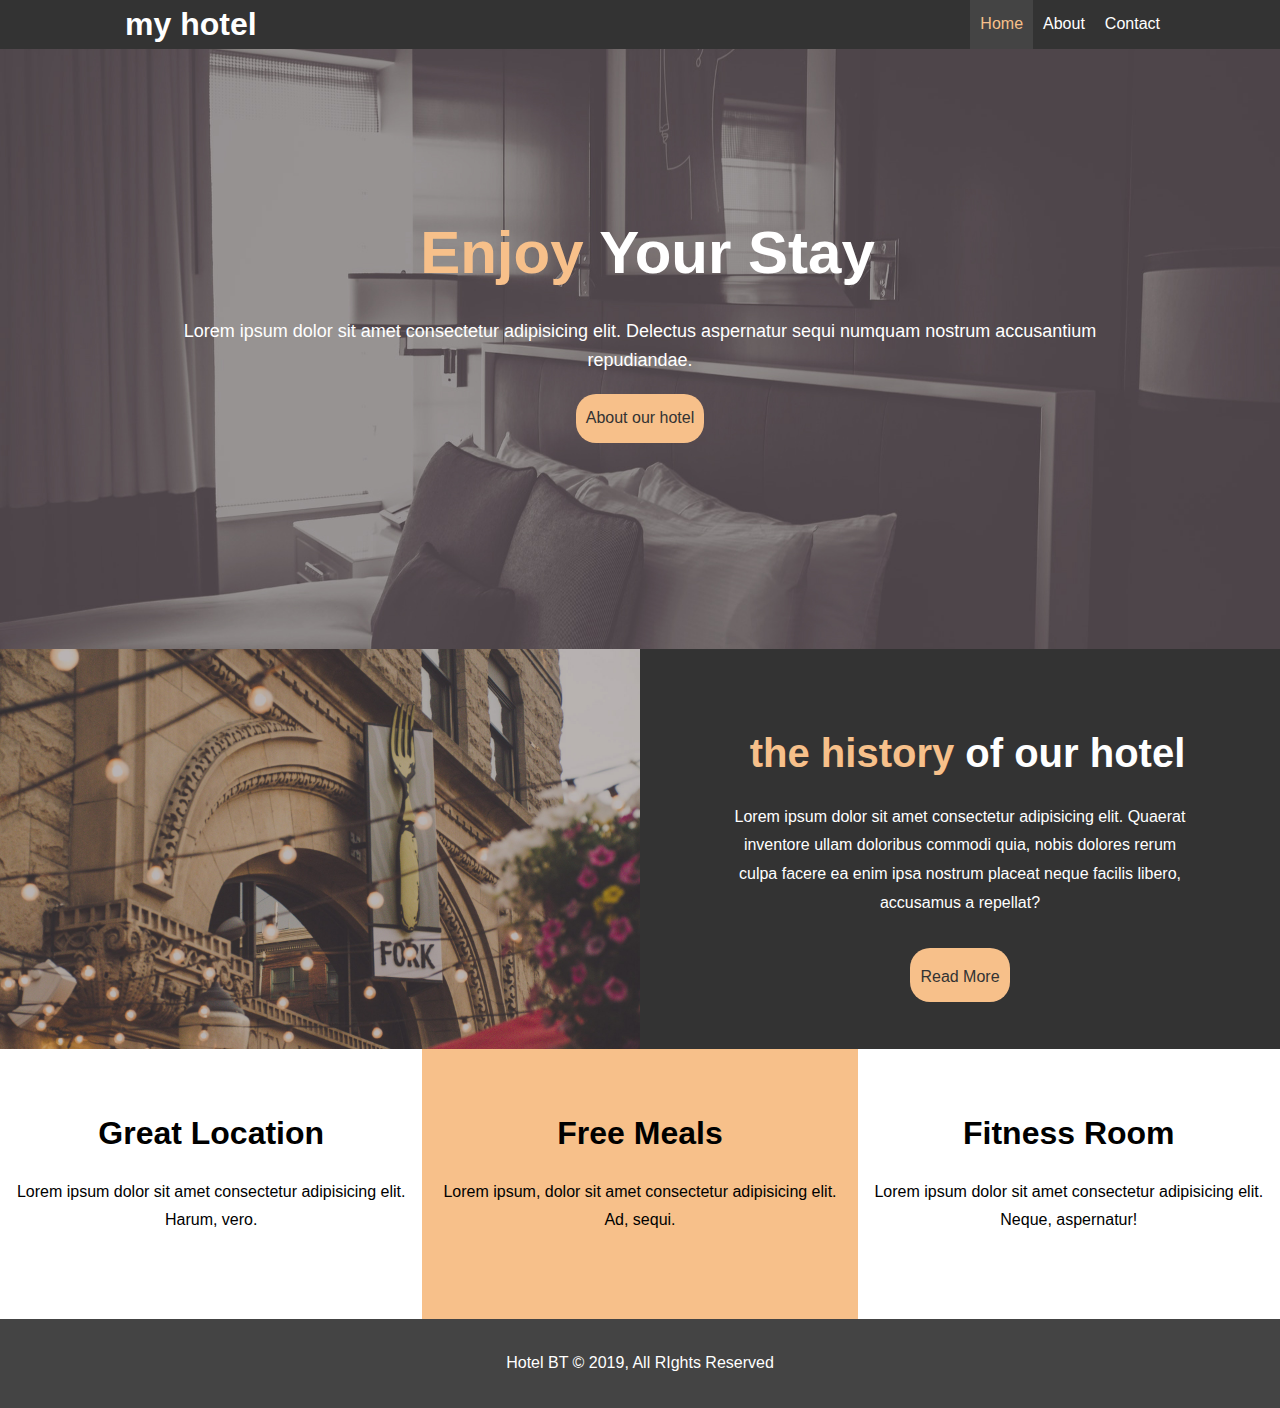
<file: Hotel website/index.html>
<!DOCTYPE html>
<html lang="en">
<head>
    <meta charset="UTF-8">
    <meta http-equiv="X-UA-Compatible" content="IE=edge">
    <meta name="viewport" content="width=device-width, initial-scale=1.0">
    <link rel="stylesheet" href="https://use.fontawesome.com/releases/v5.6.1/css/all.css" integrity="sha384-gfdkjb5BdAXd+lj+gudLWI+BXq4IuLW5IT+brZEZsLFm++aCMlF1V92rMkPaX4PP" crossorigin="anonymous">
    <link rel="stylesheet" href="./css/style.css">
    <title>wellcome to my hotel bitch</title>
</head>
<body>
  <header> 
    <div class="bkdark">
    <div id="wrapper">
      <nav id="navbar">
        <h1 id="logo"><a href="index.html">my hotel</a></h1>
        <ul>
          <li><a href="index.html" id="current">Home</a></li>
          <li><a href="about.html">About</a></li>
          <li><a href="contact.html">Contact</a></li>
        </ul>
      </nav>
    </div>
    </div>
  </header>
  <section>
    <div id="section">
    <h2> <span id="cooltxt"> Enjoy</span> Your Stay</h2>
    <p id="leadingp">Lorem ipsum dolor sit amet consectetur adipisicing elit. Delectus aspernatur sequi numquam nostrum accusantium repudiandae.</p>
    <p id="btn" class="sefid"><a href="about.html">About our hotel</a></p>
    </div> 
  </section>
  <section>
    <aside id="aside1">
    </aside>
    <aside id="aside2">
      <h1><span id="cooltxt"> the history </span>of our hotel</h1>
      <p>Lorem ipsum dolor sit amet consectetur adipisicing elit. Quaerat inventore ullam doloribus commodi quia, nobis dolores rerum culpa facere ea enim ipsa nostrum placeat neque facilis libero, accusamus a repellat?</p>
      <p id="btn" class="btnsefid"><a href="about.html">Read More</a></p>
    </aside>
  </section>
  <section id="emkanat">
    <div id="box1"  class="box">
      <i class="fas fa-hotel fa-3x"></i>
      <h1>Great Location</h1>
      <p>Lorem ipsum dolor sit amet consectetur adipisicing elit. Harum, vero.</p>
    </div>
    <div id="box2"  class="box">
      <i class="fas fa-utensils fa-3x"></i>
      <h1>Free Meals</h1>
      <p>Lorem ipsum, dolor sit amet consectetur adipisicing elit. Ad, sequi.</p>
    </div>
    <div id="box3"  class="box">
      <i class="fas fa-dumbbell fa-3x"></i>
      <h1>Fitness Room</h1>
      <p>Lorem ipsum dolor sit amet consectetur adipisicing elit. Neque, aspernatur!</p>
    </div>
  </section>
  <div class="clr"></div>
  <footer>
    <p>Hotel BT &copy; 2019, All RIghts Reserved</p>
  </footer>
</body>
</html>
</file>
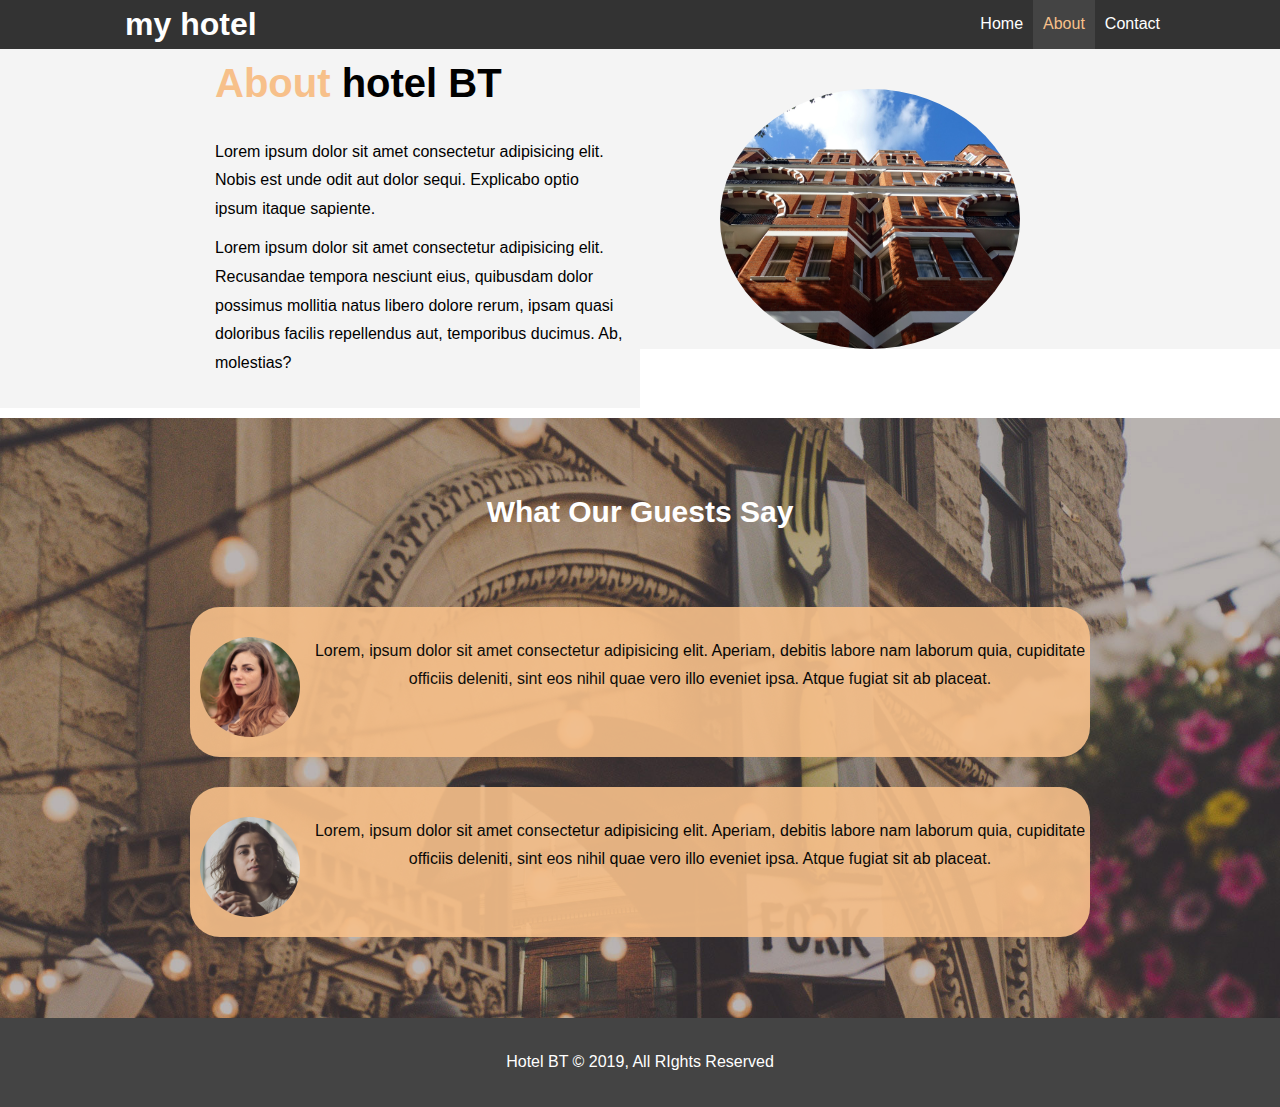
<file: Hotel website/about.html>
<!DOCTYPE html>
<html lang="en">
<head>
    <meta charset="UTF-8">
    <meta http-equiv="X-UA-Compatible" content="IE=edge">
    <meta name="viewport" content="width=device-width, initial-scale=1.0">
    <link rel="stylesheet" href="./css/style.css">
    <title>About</title>
</head>
<body>
    <header> 
      <div class="bkdark">
        <div id="wrapper">
          <nav id="navbar">
            <h1 id="logo"><a href="index.html">my hotel</a></h1>
            <ul>
              <li><a href="index.html">Home</a></li>
              <li><a href="about.html" id="current">About</a></li>
              <li><a href="contact.html">Contact</a></li>
            </ul>
          </nav>
        </div>
      </div>
      </header>
      <section id="about">
          <aside id="aside3">
              <h1><span id="cooltxt">About</span> hotel BT</h1>
              <p>Lorem ipsum dolor sit amet consectetur adipisicing elit. Nobis est unde odit aut dolor sequi. Explicabo optio ipsum itaque sapiente.</p>
              <p>Lorem ipsum dolor sit amet consectetur adipisicing elit. Recusandae tempora nesciunt eius, quibusdam dolor possimus mollitia natus libero dolore rerum, ipsam quasi doloribus facilis repellendus aut, temporibus ducimus. Ab, molestias?</p>
          </aside>
          <aside id="aside4">
              <img src="./img/photo-2.jpg" alt="">
          </aside>
          <div id="clr"></div>
      </section>
      <section id="guest">
          <h1>What Our Guests Say</h1>
       <section id="guest1">
         <aside id="guest1pic">
             <img src="./img/person-1.jpg" alt=""> 
             <p class="guest1">Lorem, ipsum dolor sit amet consectetur adipisicing elit. Aperiam, debitis labore nam laborum quia, cupiditate officiis deleniti, sint eos nihil quae vero illo eveniet ipsa. Atque fugiat sit ab placeat.</p>
          </aside>
       </section>
       <section id="guest2">
        <aside id="guest2pic">
            <img src="./img/person-2.jpg" alt="">
            <p class="guest2">Lorem, ipsum dolor sit amet consectetur adipisicing elit. Aperiam, debitis labore nam laborum quia, cupiditate officiis deleniti, sint eos nihil quae vero illo eveniet ipsa. Atque fugiat sit ab placeat.</p>
        </aside>
        
       </section>
      </section>
      <div class="clr"></div>
      <footer class="footerabout">
        <p>Hotel BT &copy; 2019, All RIghts Reserved</p>
      </footer>
</body>
</html>
</file>
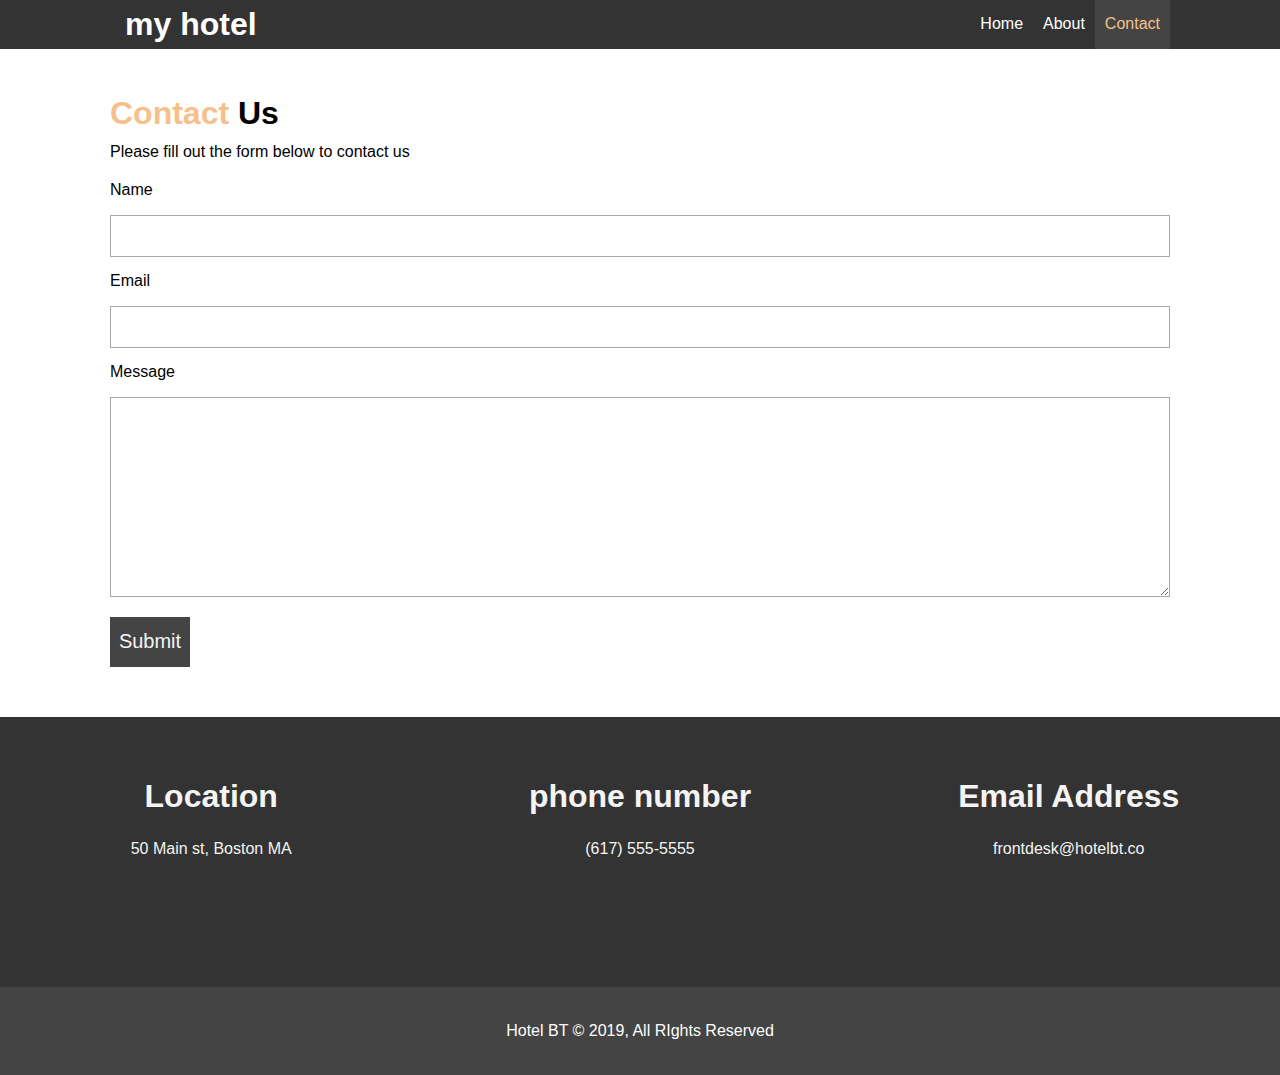
<file: Hotel website/contact.html>
<!DOCTYPE html>
<html lang="en">
<head>
    <meta charset="UTF-8">
    <meta http-equiv="X-UA-Compatible" content="IE=edge">
    <meta name="viewport" content="width=device-width, initial-scale=1.0">
    <link rel="stylesheet" href="https://use.fontawesome.com/releases/v5.6.1/css/all.css" integrity="sha384-gfdkjb5BdAXd+lj+gudLWI+BXq4IuLW5IT+brZEZsLFm++aCMlF1V92rMkPaX4PP" crossorigin="anonymous">
    <link rel="stylesheet" href="./css/style.css">
    <title>Contact</title>
</head>
<body>
    <header> 
      <div class="bkdark">
        <div id="wrapper">
          <nav id="navbar">
            <h1 id="logo"><a href="index.html">my hotel</a></h1>
            <ul>
              <li><a href="index.html" >Home</a></li>
              <li><a href="about.html">About</a></li>
              <li><a href="contact.html" id="current">Contact</a></li>
            </ul>
          </nav>
        </div>
      </div>
      </header>
      <div id="container">
        <div class="formwrap"> 
            <h1><span id="cooltxt">Contact</span> Us</h1>
            <p>Please fill out the form below to contact us</p>
            <form >
                <div class="formgroup">
                    <label for="first-name"> Name</label>
                    <input type="text" name="first-name" id="first-name">
                </div>
                <div class="formgroup">
                    <label for="Email">Email</label>
                    <input type="text" name="Email" id="Email">
                </div>
                <div class="formgroup">
                    <label for="Message">Message</label>
                    <textarea name="message" id="message"></textarea>
                </div>

                
               <button type="submit" class="btn">Submit</button>
               
            </form>
        </div>
        <div class="clr"> 
        </div>
      </div>
      <section id="emkanatcontact">
        <div id="box1"  class="box">
          <i class="fas fa-hotel fa-3x"></i>
          <h1> Location</h1>
          <p>50 Main st, Boston MA</p>
        </div>
        <div id="box2"  class="box">
          <i class="fas fa-phone fa-3x"></i>
          <h1>phone number</h1>
          <p>(617) 555-5555</p>
        </div>
        <div id="box3"  class="box">
          <i class="fas fa-envelope fa-3x"></i>
          <h1>Email Address</h1>
          <p>frontdesk@hotelbt.co</p>
        </div>
      </section>
      <div class="clr"></div>
      <footer class="contact">
        <p>Hotel BT &copy; 2019, All RIghts Reserved</p>
      </footer>



</body>
</html>
</file>
<file: Hotel website/css/style.css>
*{
    margin: 0;
    padding: 0;
    box-sizing: border-box;
}
.bkdark{
    background-color: #333;
    
}
body{
    font-family: Arial, Helvetica, sans-serif;
    line-height: 1.8em;
}
a{
    text-decoration: none;
    color:#333;
}
h1,h2,h3{
    padding-left: 15px;
}
p{
    margin: 10px 0;
}
#cooltxt{
    color: #f7c08a ;
}
#btn{
   
    background-color: #f7c08a;
    display: inline-block;
    padding:  10px;
    border-radius: 20px;
   
}
#btnsefid{
  color: white !important;
}
#btn:hover{
    background-color: white;
}
#current{
    background-color: #444;
    color: #f7c08a !important;
}
.clr{
    clear: both;
}
#navbar{
   color: white;
   background-color: #333;
   overflow: auto;
}
#navbar a{
    color: white;
}
#navbar #logo{
    margin-top: 10px ;
    float: left;
}
#navbar ul{
    list-style: none;
    float: right;
}
#navbar li{
    float: left;
}
#navbar li a{
    display: block;
    /* margin: 20px; */
    padding: 10px;
    text-align: center;
}
#navbar li a:hover{
    background-color: #444;
    color: #f7c08a;
}
#section{
    text-align: center;
    color: white;
    padding: 150px;
    background-image: url('../img/showcase.jpg') ;
    background-position: center center;
    background-size: cover;
    height: 600px;
    

    
}
#section h2 {
    color: white;
    font-size: 60px;
    line-height: 1.8em;
} 
#section #leadingp {
    font-size: 18px;
}
aside{
    display: inline-block;
}
#aside1{
    background-image: url(../img/test-bg.jpg);
    height: 400px;
    width:50%;
    background-position: center center;
    background-repeat: no-repeat;
    background-size: cover;
    float: left;
}
#aside2{
    float: right;
    width: 50%;
    text-align: center;
    padding: 90px;
    background-color: #333;
    color: white;
    height: 400px;
    
}
#aside2 p{
    padding-top: 15px;
    margin-top: 20px;
}
#aside2 h1{
    font-size: 40px;
}
#wrapper{
    margin: auto;
    max-width: 1100px;
    overflow: auto;
    padding: 0 20px;
}

.box{
    display: inline-block;
    padding: 50px 15px;
    
}
#box1{
    float: left;
    width: 33%;
    background-color: white;
    height: 270px;
}
#box2{
    float: left;
    width: 34%;
    background-color: #f7c08a;
    height: 270px;
}
#box3{
    float: left;
    width: 33%;
    background-color: white;
    height: 270px;
}
#emkanat{
    text-align: center;
}
#emkanat h1{
  padding: 20px;
}
footer{
    color: white;
    background-color: #444;
    text-align: center;
    padding: 20px;
}
#aside3{
    float: left;
    text-align: left;
    padding: 20px 15px;
    width: 50%;
    background-color: #f4f4f4;
}
#aside3 h1{
    font-size: 40px;
    padding-bottom: 30px;
    padding-left: 200px;
    

}#aside3 p{
    padding-left: 200px;
}
#aside4{
    float: right;
    width: 50%;
    min-height: 100%;
    background-color: #f4f4f4;
}
#about img{
    display: block;
    margin-left: 80px;
    margin-top: 40px;
    width: 70%;
    border-radius: 50%;
    height: 260px;
    width: 300px;
}
#about {
    display: inline-block;
}
#guest{
    text-align: center;
    background-image: url('../img/test-bg.jpg');
    background-size: cover;
    background-position: center center;
    height: 600px;
}
#guest h1{
    color: white;
    font-size: 30px;
    padding: 80px;
}
#guest1{
    background-color: #f7c08a;
    margin-bottom: 30px;
    opacity: 0.9;
}
#guest2{
    background-color: #f7c08a;
    opacity: 0.9;
}
#guest1pic img{
   float: left;
   height: 120px;
   border-radius: 100%;
   padding: 10px;
}
#guest2pic img{
    float: left;
    height: 120px;
    border-radius: 100%;
    padding: 10px;
}
#guest1{
    max-width: 900px;
    margin: auto;
    margin-bottom: 30px;
    height: 150px;
    padding-top: 20px;
    border-radius: 30px;
}
#guest2{
    max-width: 900px;
    margin: auto;
    margin-bottom: 30px;
    height: 150px;
    padding-top: 20px;
    border-radius: 30px;

}
#container {
    margin: 30px auto;
    max-width: 1100px;
    padding: 20px;
    background-color: white;
    color: black;
    border-radius: 20px;
    text-align: left !important;
    
  }
  .formwrap label{
      display:block;
  }
  .formwrap h1{
      text-align: left;
      padding-left: 0px;
  }
  .formgroup input{
     width: 100%;
     height: 30px;
     margin-top: 10px;
     margin-bottom: 10px;
     border-style: solid;
     border-color: darkgrey;
     border-width: 0.00001px;
     padding: 20px;
  }
  .formgroup input:focus{
      outline: none;
    border-color: #f7c08a;
  }
  .formgroup textarea{
    width: 100%;
    height: 200px;
    margin-top: 10px;
    margin-bottom: 10px;
    border-style: solid;
    border-color: darkgrey;
    padding: 10px;
  }
  .formgroup textarea:focus{
    outline: none;
  border-color: #f7c08a;
}
  .btn{
      background-color: #444;
      color: #f4f4f4;
      height: 50px;
      width: 80px;
      font-size: 20px;
      padding: 10px auto;
      border-style: none;
  }
  .btn:hover{
    color: #333;
    background-color: #f7c08a;
  }
  #emkanatcontact{
      text-align: center;
      line-height: 1.8em;
      margin-top: 30px;
  }
  #emkanatcontact h1{
      padding: 15px 0px;
      color: #f4f4f4;
  }
  #emkanatcontact i{
      color: #f4f4f4;
  }
  #emkanatcontact .box{
   background-color: #333 !important;
   color: #f4f4f4;
  }
</file>
